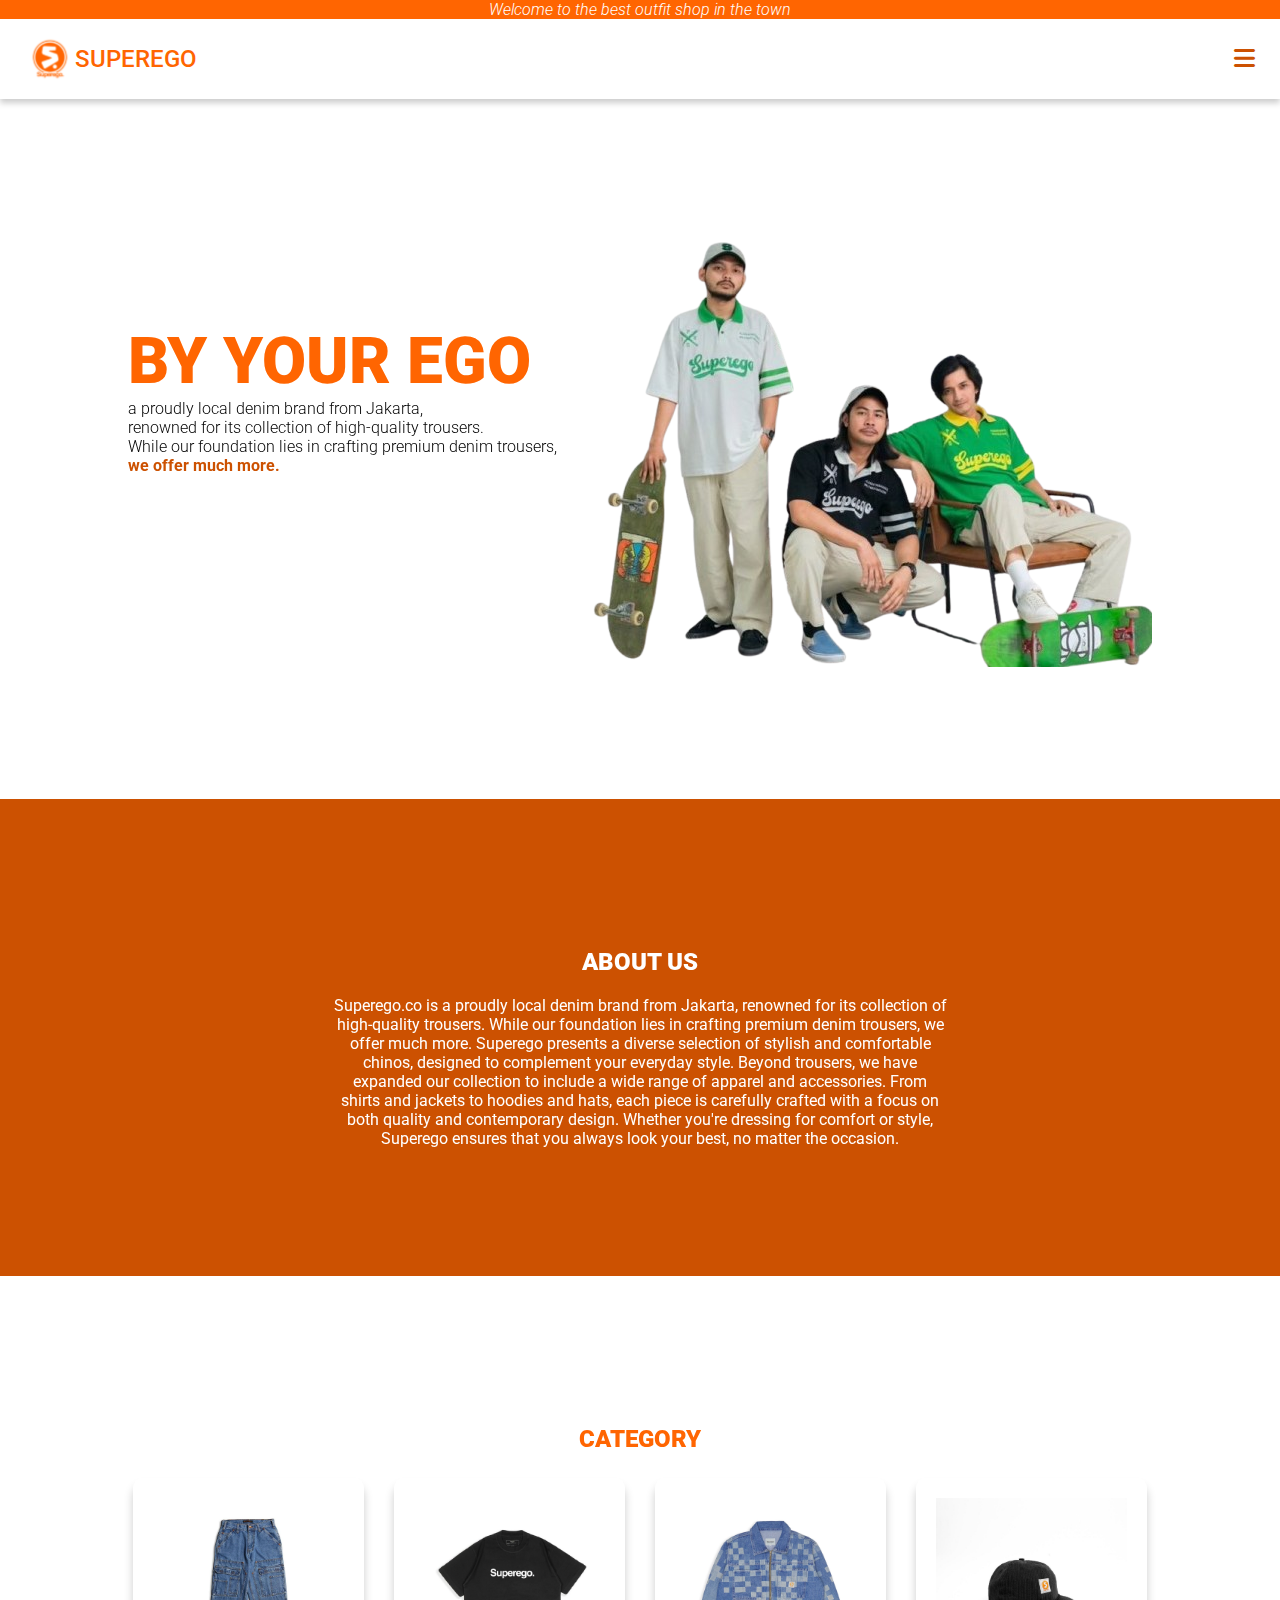
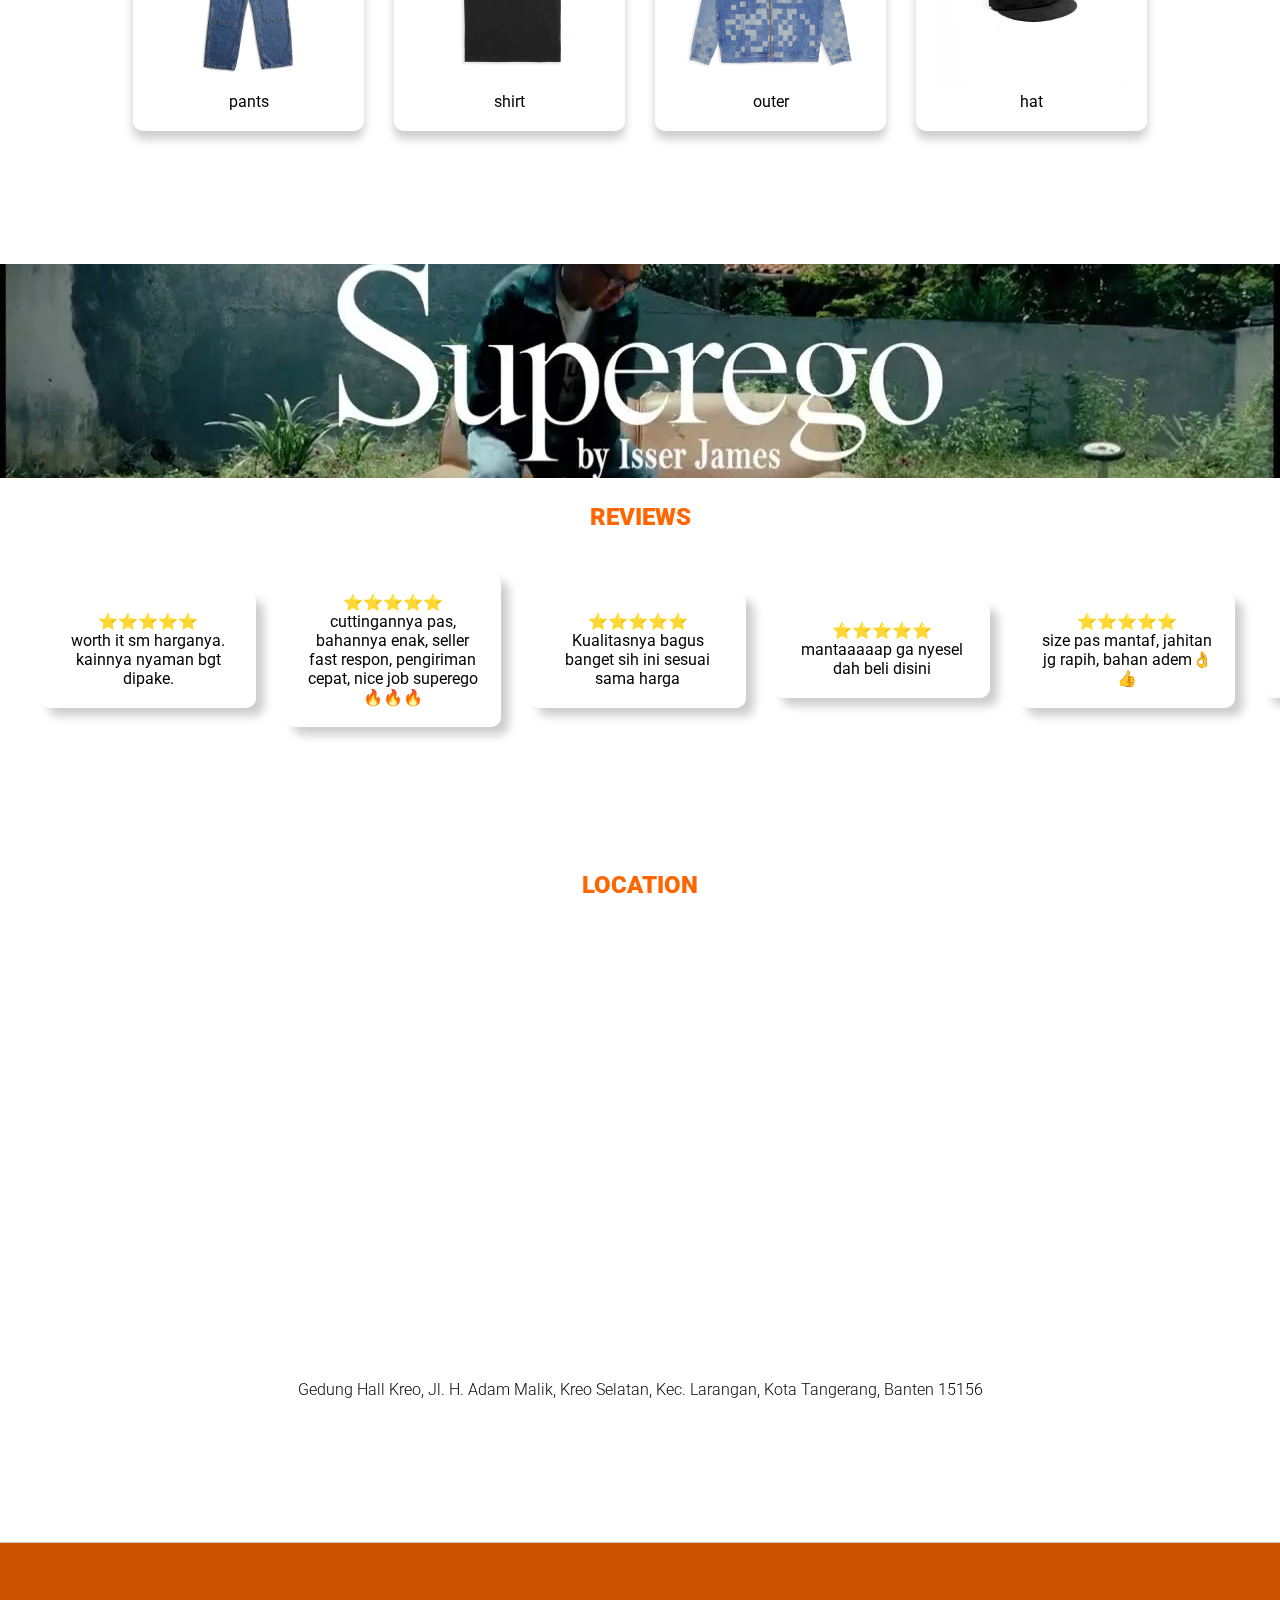
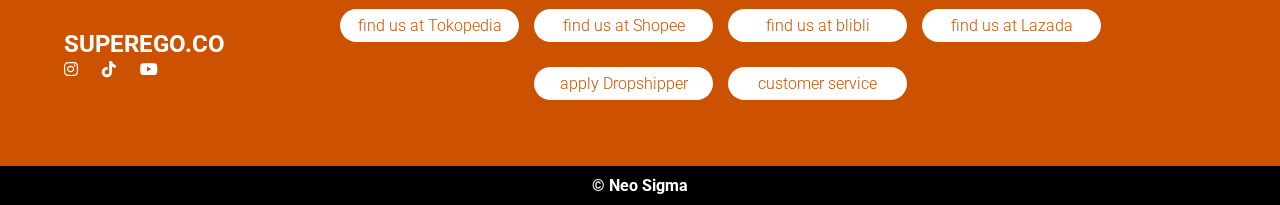
<file: index.html>
<!DOCTYPE html>
<html lang="en">
<head>
    <meta charset="UTF-8">
    <meta name="viewport" content="width=device-width, initial-scale=1.0">
    <link rel="preconnect" href="https://fonts.googleapis.com">
    <link rel="preconnect" href="https://fonts.gstatic.com" crossorigin>
    <link href="https://fonts.googleapis.com/css2?family=Roboto:ital,wght@0,100;0,300;0,400;0,500;0,700;0,900;1,100;1,300;1,400;1,500;1,700;1,900&display=swap" rel="stylesheet">
    <link rel="stylesheet" href="https://cdnjs.cloudflare.com/ajax/libs/font-awesome/6.0.0-beta3/css/all.min.css">
    <link rel="icon" type="image/svg+xml" href="./Assets/Images/logo.svg">
    <link rel="stylesheet" href="./src/Style/roboto.css">
    <link rel="stylesheet" href="./src/Style/color.css">
    <link rel="stylesheet" href="./src/Style/Index/navbar.css">
    <link rel="stylesheet" href="./src/Style/Index/hero.css">
    <link rel="stylesheet" href="./src/Style/Index/about.css">
    <link rel="stylesheet" href="./src/Style/Index/location.css">
    <link rel="stylesheet" href="./src/Style/Index/category.css">
    <link rel="stylesheet" href="./src/Style/Index/commentar.css">
    <link rel="stylesheet" href="./src/Style/Index/banner.css">
    <link rel="stylesheet" href="./src/Style/Index/footer.css">
    <title>SUPEREGO.CO</title>
</head>
<style>
    html {
        scroll-behavior: smooth;
    }
</style>
<body style="margin: 0; padding: 0; overflow-x: hidden;">
    <nav class="topbar">
        <div class="welcome-sign roboto-light-italic">Welcome to the best outfit shop in the town</div>
        <div class="navbar">
            <div class="nav-left">
                <img src="./Assets/Images/logo.svg" alt="logo" width="50">
                <div class="logo"><a href="index.html" class="roboto-medium primary500">SUPEREGO</a></div>
            </div>
            <div class="hamburger">
                <i class="fas fa-bars icons-color"></i>
                <i class="fa-solid fa-x icons-color"></i>
            </div>
            <div class="dropdown-menu roboto-regular">
                <a href="#hero">Home</a>
                <a href="#about">About</a>
                <a href="#category">Category</a>
                <a href="product.html">Product</a>
                <a href="#commentar">Reviews</a>
                <a href="#location">Location</a>
                <a href="#footer">Contact</a>
            </div>
        </div>
    </nav>
    <div class="hero" id="hero">
        <div>
            <div class="roboto-black hero-text1 primary500">BY YOUR EGO</div>
            <div class="roboto-light">a proudly local denim brand from Jakarta,<br>
                renowned for its collection of high-quality trousers.<br>
                While our foundation lies in crafting premium denim trousers,<br>
                <span class="roboto-bold primary600">we offer much more.</span></div>
        </div>
        <div class="hero-image">
            <img src="./Assets/Images/Product/product(6).png" alt="hero">
        </div>
    </div>
    <div class="about" id="about">
        <div class="roboto-black heading">ABOUT US</div>
        <div class="roboto-regular paragraph">Superego.co is a proudly local denim brand from Jakarta, renowned for its collection of high-quality trousers. While our foundation lies in crafting premium denim trousers, we offer much more. Superego presents a diverse selection of stylish and comfortable chinos, designed to complement your everyday style. Beyond trousers, we have expanded our collection to include a wide range of apparel and accessories. From shirts and jackets to hoodies and hats, each piece is carefully crafted with a focus on both quality and contemporary design. Whether you're dressing for comfort or style, Superego ensures that you always look your best, no matter the occasion.</div>
    </div>
    <div class="category" id="category">
        <div class="roboto-black heading primary500">CATEGORY</div>
        <div class="product-grid roboto-regular">
            <a href="product.html#pants" style="text-decoration: none; color: black;">
                <div class="card">
                    <div class="product-photo"><img src="./Assets/Images/Product/product(7).jpg" alt="pants" /></div>
                    <div class="product-name">pants</div>
                </div>
            </a>
            <a href="product.html#shirt" style="text-decoration: none; color: black;">
                <div class="card">
                    <div class="product-photo"><img src="./Assets/Images/Product/product(10).jpg" alt="shirt" /></div>
                    <div class="product-name">shirt</div>
                </div>
            </a>
            <a href="product.html#outer" style="text-decoration: none; color: black;">
                <div class="card">
                    <div class="product-photo"><img src="./Assets/Images/Product/product(12).webp" alt="outer" /></div>
                    <div class="product-name">outer</div>
                </div>
            </a>
            <a href="product.html#hat" style="text-decoration: none; color: black;">
                <div class="card">
                    <div class="product-photo"><img src="./Assets/Images/Product/product(11).jpg" alt="hat" /></div>
                    <div class="product-name">hat</div>
                </div>
            </a>
        </div>
    </div>
    <div class="banner"></div>
    <div class="commentar" id="commentar">
        <div class="roboto-black heading primary500">REVIEWS</div>
        <div class="commentars roboto-regular">
            <ul>
                <li>
                    <div>⭐⭐⭐⭐⭐</div>
                    <div>worth it sm harganya. kainnya nyaman bgt dipake.</div>
                </li>
                <li>
                    <div>⭐⭐⭐⭐⭐</div>
                    <div>cuttingannya pas, bahannya enak, seller fast respon, pengiriman cepat, nice job superego🔥🔥🔥</div>
                </li>
                <li>
                    <div>⭐⭐⭐⭐⭐</div>
                    <div>Kualitasnya bagus banget sih ini sesuai sama harga</div>
                </li>
                <li>
                    <div>⭐⭐⭐⭐⭐</div>
                    <div>mantaaaaap ga nyesel dah beli disini</div>
                </li>
                <li>
                    <div>⭐⭐⭐⭐⭐</div>
                    <div>size pas mantaf, jahitan jg rapih, bahan adem👌👍</div>
                </li>
                <li>
                    <div>⭐⭐⭐⭐⭐</div>
                    <div>Suka banget, keren abis, bahan nya juga oke</div>
                </li>
            </ul>
            <ul>
                <li>
                    <div>⭐⭐⭐⭐⭐</div>
                    <div>worth it sm harganya. kainnya nyaman bgt dipake.</div>
                </li>
                <li>
                    <div>⭐⭐⭐⭐⭐</div>
                    <div>cuttingannya pas, bahannya enak, seller fast respon, pengiriman cepat, nice job superego🔥🔥🔥</div>
                </li>
                <li>
                    <div>⭐⭐⭐⭐⭐</div>
                    <div>Kualitasnya bagus banget sih ini sesuai sama harga</div>
                </li>
                <li>
                    <div>⭐⭐⭐⭐⭐</div>
                    <div>mantaaaaap ga nyesel dah beli disini</div>
                </li>
                <li>
                    <div>⭐⭐⭐⭐⭐</div>
                    <div>size pas mantaf, jahitan jg rapih, bahan adem👌👍</div>
                </li>
                <li>
                    <div>⭐⭐⭐⭐⭐</div>
                    <div>Suka banget, keren abis, bahan nya juga oke</div>
                </li>
            </ul>
            <ul>
                <li>
                    <div>⭐⭐⭐⭐⭐</div>
                    <div>worth it sm harganya. kainnya nyaman bgt dipake.</div>
                </li>
                <li>
                    <div>⭐⭐⭐⭐⭐</div>
                    <div>cuttingannya pas, bahannya enak, seller fast respon, pengiriman cepat, nice job superego🔥🔥🔥</div>
                </li>
                <li>
                    <div>⭐⭐⭐⭐⭐</div>
                    <div>Kualitasnya bagus banget sih ini sesuai sama harga</div>
                </li>
                <li>
                    <div>⭐⭐⭐⭐⭐</div>
                    <div>mantaaaaap ga nyesel dah beli disini</div>
                </li>
                <li>
                    <div>⭐⭐⭐⭐⭐</div>
                    <div>size pas mantaf, jahitan jg rapih, bahan adem👌👍</div>
                </li>
                <li>
                    <div>⭐⭐⭐⭐⭐</div>
                    <div>Suka banget, keren abis, bahan nya juga oke</div>
                </li>
            </ul>
        </div>
    </div>
    <div class="location" id="location">
        <div class="roboto-black heading primary500">LOCATION</div>
        <iframe
        src="https://www.google.com/maps/embed?pb=!1m14!1m8!1m3!1d15864.638561475042!2d106.746353!3d-6.2426813!3m2!1i1024!2i768!4f13.1!3m3!1m2!1s0x2e69f54b44f83069%3A0x51ee31c298235658!2sSUPEREGO.CO!5e0!3m2!1sen!2sid!4v1728486492126!5m2!1sen!2sid" 
        width="100%" 
        height="450" 
        style="border:0;" 
        allowfullscreen="" 
        loading="lazy" 
        referrerpolicy="no-referrer-when-downgrade"
        align="center"></iframe>
        <div class="roboto-light paragraph">Gedung Hall Kreo, Jl. H. Adam Malik, Kreo Selatan, Kec. Larangan, Kota Tangerang, Banten 15156</div>
    </div>
    <div class="footer" id="footer">
        <div class="head">
            <div class="logo roboto-black">SUPEREGO.CO</div>
            <div class="social-media">
                <a target="_blank" href="https://www.instagram.com/SUPEREGO.CO/">
                    <i class="fab fa-instagram"></i>
                </a>
                <a target="_blank" href="https://www.tiktok.com/@superego.co">
                    <i class="fab fa-tiktok"></i>
                </a>
                <a target="_blank" href="https://www.youtube.com/channel/UCDM-8nMhrfrFIlouRO_P5fQ">
                    <i class="fab fa-youtube"></i>
                </a>
            </div>
        </div>
        <div class="links roboto-light">
            <a target="_blank" href="http://www.tokopedia.com/superego-co">find us at Tokopedia</a>
            <a target="_blank" href="https://shopee.co.id/superego.co">find us at Shopee</a>
            <a target="_blank" href="https://www.blibli.com/merchant/superego-co/SUO-60059?page=1&start=0&pickupPointCode=&cnc=&multiCategory=true&sort=1&intent=false">find us at blibli</a>
            <a target="_blank" href="https://www.lazada.co.id/shop/superego-id/?spm=a2o4j.pdp_revamp.seller.1.3bf530f7q2z0eK&itemId=6600312590&channelSource=pdp">find us at Lazada</a>
            <a target="_blank" href="https://docs.google.com/forms/d/e/1FAIpQLSfkzl2v9a6m6PAzvvzCWIJCf450WMOkYfKfSVrR0yN-vRTl0g/viewform?usp=sf_link">apply Dropshipper</a>
            <a target="_blank" href="https://wa.me/6282125216221">customer service</a>  
        </div>
    </div>
    <div class="divider roboto-bold" align="center" style="width: 100%; padding: 10px 0px; background-color: black; color: white;">© Neo Sigma</div>
    <script src="./src/Script/navbar.js"></script>
</body> 
</html>
</file>
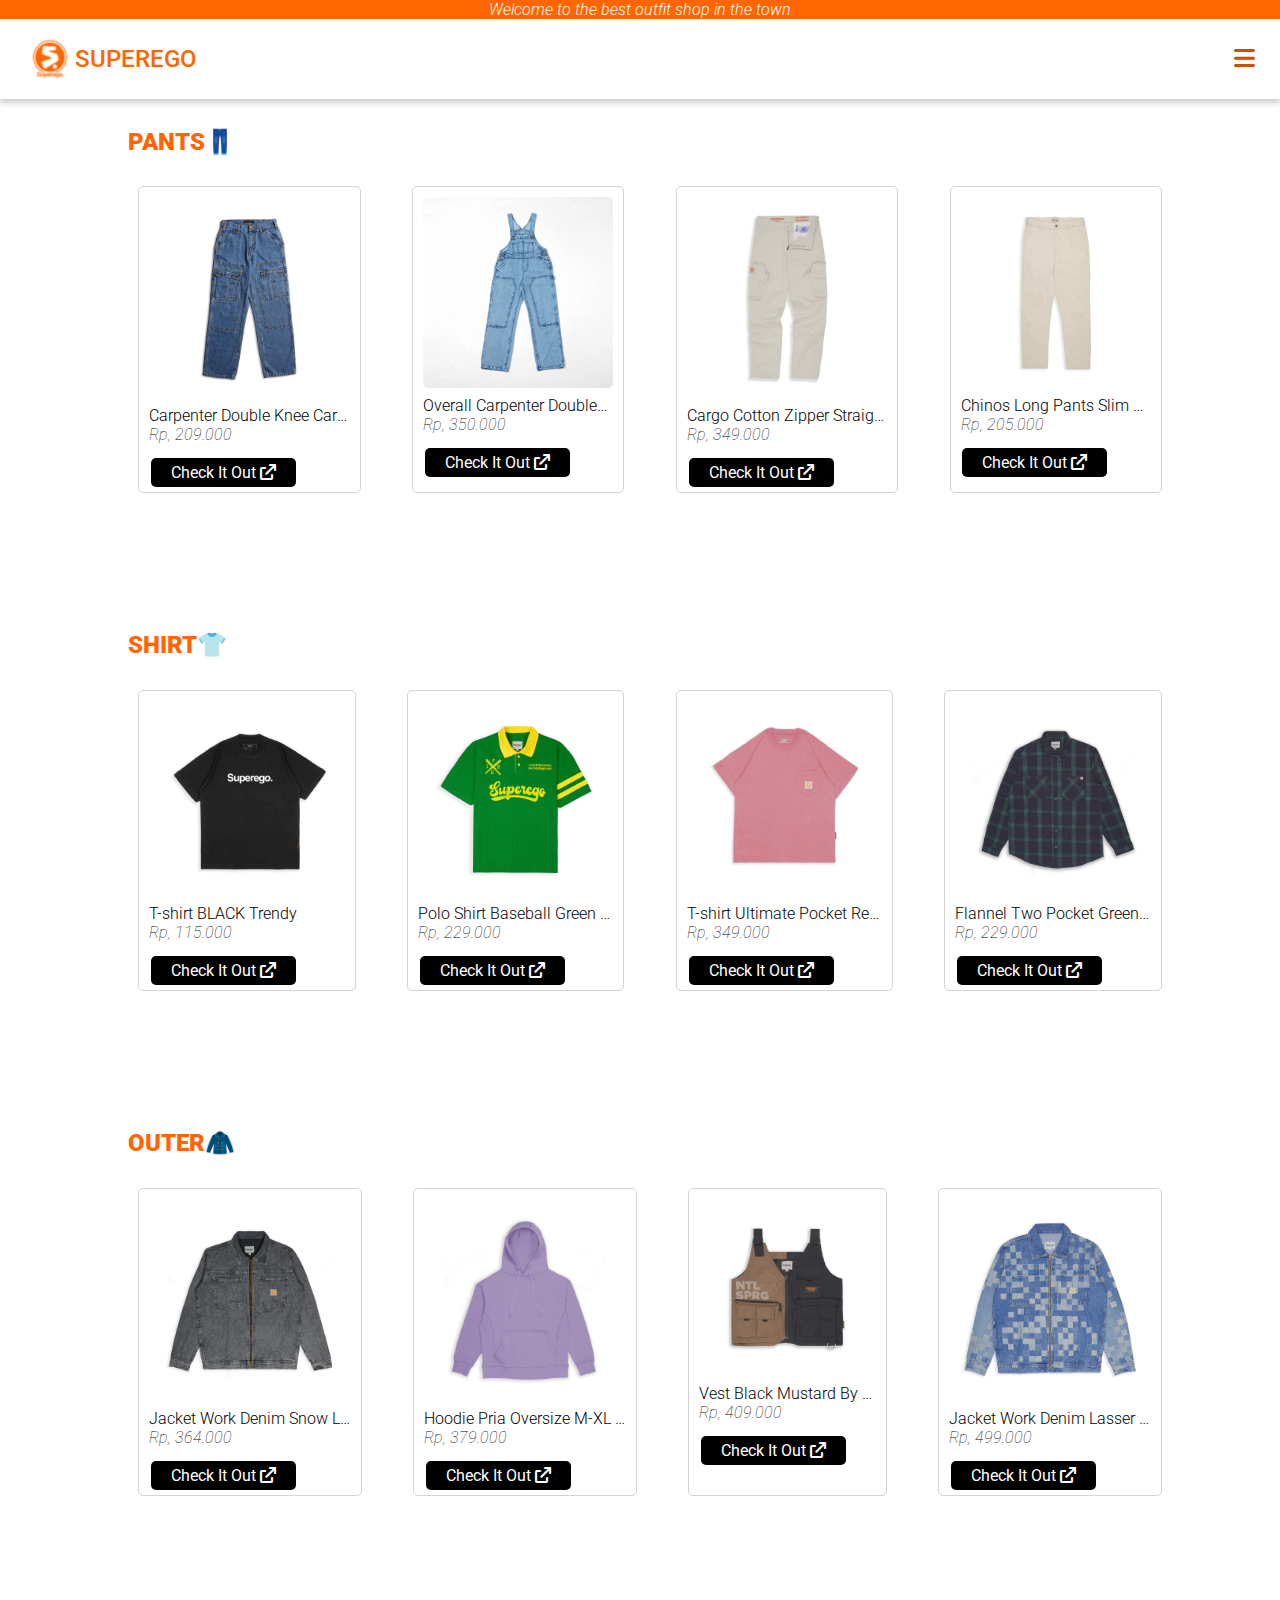
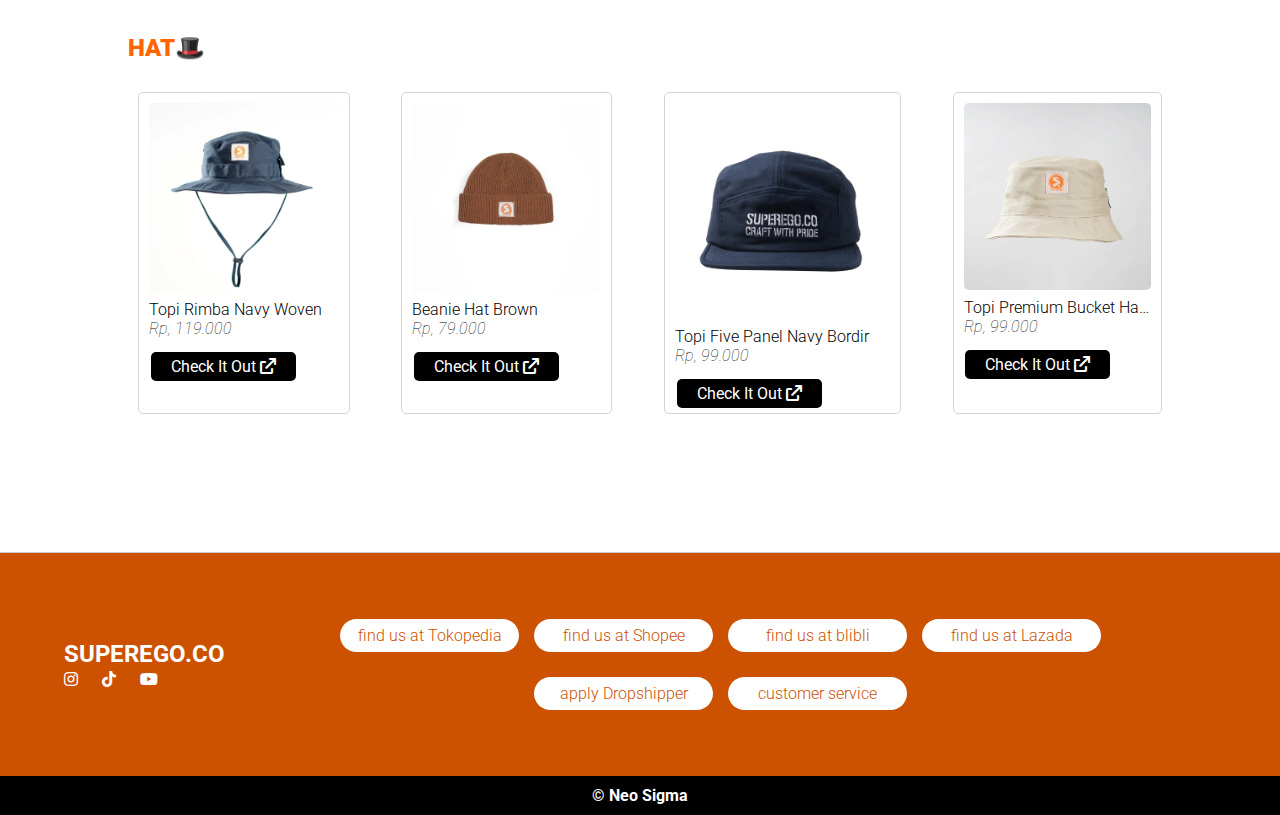
<file: product.html>
<!DOCTYPE html>
<html lang="en">
<head>
    <meta charset="UTF-8">
    <meta name="viewport" content="width=device-width, initial-scale=1.0">
    <link rel="preconnect" href="https://fonts.googleapis.com">
    <link rel="preconnect" href="https://fonts.gstatic.com" crossorigin>
    <link href="https://fonts.googleapis.com/css2?family=Roboto:ital,wght@0,100;0,300;0,400;0,500;0,700;0,900;1,100;1,300;1,400;1,500;1,700;1,900&display=swap" rel="stylesheet">
    <link rel="stylesheet" href="https://cdnjs.cloudflare.com/ajax/libs/font-awesome/6.0.0-beta3/css/all.min.css">
    <link rel="icon" type="image/svg+xml" href="./Assets/Images/logo.svg">
    <link rel="stylesheet" href="./src/Style/roboto.css">
    <link rel="stylesheet" href="./src/Style/color.css">
    <link rel="stylesheet" href="./src/Style/Index/navbar.css">
    <link rel="stylesheet" href="./src/Style/Product/etalase.css">
    <link rel="stylesheet" href="./src/Style/Index/footer.css">
    <title>SUPEREGO.CO</title>
</head>
<style>
    html {
        scroll-behavior: smooth;
    }
</style>
<body style="margin: 0; padding: 0; overflow-x: hidden;">
    <nav class="topbar">
        <div class="welcome-sign roboto-light-italic">Welcome to the best outfit shop in the town</div>
        <div class="navbar">
            <div class="nav-left">
                <img src="./Assets/Images/logo.svg" alt="logo" width="50">
                <div class="logo"><a href="index.html" class="roboto-medium primary500">SUPEREGO</a></div>
            </div>
            <div class="hamburger">
                <i class="fas fa-bars icons-color"></i>
                <i class="fa-solid fa-x icons-color"></i>
            </div>
            <div class="dropdown-menu roboto-regular">
                <a href="index.html#hero">Home</a>
                <a href="index.html#about">About</a>
                <a href="index.html#category">Category</a>
                <a href="index.html#commentar">Reviews</a>
                <a href="index.html#location">Location</a>
                <a href="#footer">Contact</a>
            </div>

        </div>
    </nav>
    <div class="divider-etalase"></div>
    <div class="etalase pants" id="pants">
        <div class="roboto-black heading primary500">PANTS👖</div>
        <div class="product-slider">
            <div class="product-grid roboto-regular">
                <div class="card">
                    <div class="product-photo"><img src="./Assets/Images/Product/product(7).jpg" alt="pants" /></div>
                    <div class="product-name roboto-light">Carpenter Double Knee Cargo Denim Loose Straight Snow Blue</div>
                    <div class="product-price roboto-thin-italic">Rp, 209.000</div><br>
                    <a class="check-button" href="detail-product.html?id=CPS06B">Check It Out <i class="fa-solid fa-arrow-up-right-from-square"></i></a>
                </div>
                <div class="card">
                    <div class="product-photo"><img src="./Assets/Images/Product/product(8).webp" alt="pants" /></div>
                    <div class="product-name roboto-light">Overall Carpenter Doublee Knee Denim Loose Straight</div>
                    <div class="product-price roboto-thin-italic">Rp, 350.000</div><br>
                    <a class="check-button" href="detail-product.html?id=OVA01A">Check It Out <i class="fa-solid fa-arrow-up-right-from-square"></i></a>
                </div>
                <div class="card">
                    <div class="product-photo"><img src="./Assets/Images/Product/product(9).jpg" alt="pants" /></div>
                    <div class="product-name roboto-light">Cargo Cotton Zipper Straight Fit Cream</div>
                    <div class="product-price roboto-thin-italic">Rp, 349.000</div><br>
                    <a class="check-button" href="detail-product.html?id=SCPDW04D">Check It Out <i class="fa-solid fa-arrow-up-right-from-square"></i></a>
                </div>
                <div class="card">
                    <div class="product-photo"><img src="./Assets/Images/Product/product(18).webp" alt="pants" /></div>
                    <div class="product-name roboto-light">Chinos Long Pants Slim Fit Cream</div>
                    <div class="product-price roboto-thin-italic">Rp, 205.000</div><br>
                    <a class="check-button" href="detail-product.html?id=WC01C">Check It Out <i class="fa-solid fa-arrow-up-right-from-square"></i></a>
                </div>
            </div>
        </div>
    </div>      
    <div class="etalase shirt" id="shirt">
        <div class="roboto-black heading primary500">SHIRT👕</div>
        <div class="product-slider">
            <div class="product-grid roboto-regular">
                <div class="card">
                    <div class="product-photo"><img src="./Assets/Images/Product/product(23).webp" alt="shirt" /></div>
                    <div class="product-name roboto-light">T-shirt BLACK Trendy</div>
                    <div class="product-price roboto-thin-italic">Rp, 115.000</div><br>
                    <a class="check-button" href="detail-product.html?id=BTS04A">Check It Out <i class="fa-solid fa-arrow-up-right-from-square"></i></a>
                </div>
                <div class="card">
                    <div class="product-photo"><img src="./Assets/Images/Product/product(17).webp" alt="shirt" /></div>
                    <div class="product-name roboto-light">Polo Shirt Baseball Green Yellow</div>
                    <div class="product-price roboto-thin-italic">Rp, 229.000</div><br>
                    <a class="check-button" href="detail-product.html?id=PBS01A">Check It Out <i class="fa-solid fa-arrow-up-right-from-square"></i></a>
                </div>
                <div class="card">
                    <div class="product-photo"><img src="./Assets/Images/Product/product(19).webp" alt="shirt" /></div>
                    <div class="product-name roboto-light">T-shirt Ultimate Pocket Regular Fit Woven Salmon Red</div>
                    <div class="product-price roboto-thin-italic">Rp, 349.000</div><br>
                    <a class="check-button" href="detail-product.html?id=STUP01M">Check It Out <i class="fa-solid fa-arrow-up-right-from-square"></i></a>
                </div>
                <div class="card">
                    <div class="product-photo"><img src="./Assets/Images/Product/product(21).webp" alt="shirt" /></div>
                    <div class="product-name roboto-light">Flannel Two Pocket Green Navy</div>
                    <div class="product-price roboto-thin-italic">Rp, 229.000</div><br>
                    <a class="check-button" href="detail-product.html?id=FS01B">Check It Out <i class="fa-solid fa-arrow-up-right-from-square"></i></a>
                </div>
            </div>
        </div>
    </div>
    <div class="etalase outer" id="outer">
        <div class="roboto-black heading primary500">OUTER🧥</div>
        <div class="product-slider">
            <div class="product-grid roboto-regular">
                <div class="card">
                    <div class="product-photo"><img src="./Assets/Images/Product/product(20).webp" alt="outer" /></div>
                    <div class="product-name roboto-light">Jacket Work Denim Snow Light Black</div>
                    <div class="product-price roboto-thin-italic">Rp, 364.000</div><br>
                    <a class="check-button" href="detail-product.html?id=WJ01B">Check It Out <i class="fa-solid fa-arrow-up-right-from-square"></i></a>
                </div>
                <div class="card">
                    <div class="product-photo"><img src="./Assets/Images/Product/product(15).webp" alt="outer" /></div>
                    <div class="product-name roboto-light">Hoodie Pria Oversize M-XL Cotton Fleece Premium Bordir Leopard Taro</div>
                    <div class="product-price roboto-thin-italic">Rp, 379.000</div><br>
                    <a class="check-button" href="detail-product.html?id=SHL01D">Check It Out <i class="fa-solid fa-arrow-up-right-from-square"></i></a>
                </div>
                <div class="card">
                    <div class="product-photo"><img src="./Assets/Images/Product/product(16).webp" alt="outer" /></div>
                    <div class="product-name roboto-light">Vest Black Mustard By NeverTooLavish</div>
                    <div class="product-price roboto-thin-italic">Rp, 409.000</div><br>
                    <a class="check-button" href="detail-product.html?id=VNS01A">Check It Out <i class="fa-solid fa-arrow-up-right-from-square"></i></a>
                </div>
                <div class="card">
                    <div class="product-photo"><img src="./Assets/Images/Product/product(12).webp" alt="outer" /></div>
                    <div class="product-name roboto-light">Jacket Work Denim Lasser Pixel Art Snow Blue</div>
                    <div class="product-price roboto-thin-italic">Rp, 499.000</div><br>
                    <a class="check-button" href="detail-product.html?id=JSPAL01">Check It Out <i class="fa-solid fa-arrow-up-right-from-square"></i></a>
                </div>
            </div>
        </div>
    </div>
    <div class="etalase hat" id="hat">
        <div class="roboto-black heading primary500">HAT🎩</div>
        <div class="product-slider">
            <div class="product-grid roboto-regular">
                <div class="card">
                    <div class="product-photo"><img src="./Assets/Images/Product/product(13).webp" alt="hat" /></div>
                    <div class="product-name roboto-light">Topi Rimba Navy Woven</div>
                    <div class="product-price roboto-thin-italic">Rp, 119.000</div><br>
                    <a class="check-button" href="detail-product.html?id=W0V3N">Check It Out <i class="fa-solid fa-arrow-up-right-from-square"></i></a>
                </div>
                <div class="card">
                    <div class="product-photo"><img src="./Assets/Images/Product/product(14).webp" alt="hat" /></div>
                    <div class="product-name roboto-light">Beanie Hat Brown</div>
                    <div class="product-price roboto-thin-italic">Rp, 79.000</div><br>
                    <a class="check-button" href="detail-product.html?id=BN06">Check It Out <i class="fa-solid fa-arrow-up-right-from-square"></i></a>
                </div>
                <div class="card">
                    <div class="product-photo"><img src="./Assets/Images/Product/product(11).webp" alt="hat" /></div>
                    <div class="product-name roboto-light">Topi Five Panel Navy Bordir</div>
                    <div class="product-price roboto-thin-italic">Rp, 99.000</div><br>
                    <a class="check-button" href="detail-product.html?id=P4N3L">Check It Out <i class="fa-solid fa-arrow-up-right-from-square"></i></a>
                </div>
                <div class="card">
                    <div class="product-photo"><img src="./Assets/Images/Product/product(22).webp" alt="hat" /></div>
                    <div class="product-name roboto-light">Topi Premium Bucket Hat Cream Woven</div>
                    <div class="product-price roboto-thin-italic">Rp, 99.000</div><br>
                    <a class="check-button" href="detail-product.html?id=BCK3T">Check It Out <i class="fa-solid fa-arrow-up-right-from-square"></i></a>
                </div>
            </div>
        </div>
    </div>
    <div class="footer" id="footer">
        <div class="head">
            <div class="logo roboto-black">SUPEREGO.CO</div>
            <div class="social-media">
                <a target="_blank" href="https://www.instagram.com/SUPEREGO.CO/">
                    <i class="fab fa-instagram"></i>
                </a>
                <a target="_blank" href="https://www.tiktok.com/@superego.co">
                    <i class="fab fa-tiktok"></i>
                </a>
                <a target="_blank" href="https://www.youtube.com/channel/UCDM-8nMhrfrFIlouRO_P5fQ">
                    <i class="fab fa-youtube"></i>
                </a>
            </div>
        </div>
        <div class="links roboto-light">
            <a target="_blank" href="http://www.tokopedia.com/superego-co">find us at Tokopedia</a>
            <a target="_blank" href="https://shopee.co.id/superego.co">find us at Shopee</a>
            <a target="_blank" href="https://www.blibli.com/merchant/superego-co/SUO-60059?page=1&start=0&pickupPointCode=&cnc=&multiCategory=true&sort=1&intent=false">find us at blibli</a>
            <a target="_blank" href="https://www.lazada.co.id/shop/superego-id/?spm=a2o4j.pdp_revamp.seller.1.3bf530f7q2z0eK&itemId=6600312590&channelSource=pdp">find us at Lazada</a>
            <a target="_blank" href="https://docs.google.com/forms/d/e/1FAIpQLSfkzl2v9a6m6PAzvvzCWIJCf450WMOkYfKfSVrR0yN-vRTl0g/viewform?usp=sf_link">apply Dropshipper</a>
            <a target="_blank" href="https://wa.me/6282125216221">customer service</a>  
        </div>
    </div>
    <div class="divider roboto-bold" align="center" style="width: 100%; padding: 10px 0px; background-color: black; color: white;">© Neo Sigma</div>
    <script src="./src/Script/navbar.js"></script>
</body>
</html>
</file>
<file: src/Style/roboto.css>
.roboto-thin {
    font-family: "Roboto", sans-serif;
    font-weight: 100;
    font-style: normal;
}

.roboto-light {
    font-family: "Roboto", sans-serif;
    font-weight: 300;
    font-style: normal;
}

.roboto-regular {
    font-family: "Roboto", sans-serif;
    font-weight: 400;
    font-style: normal;
}

.roboto-medium {
    font-family: "Roboto", sans-serif;
    font-weight: 500;
    font-style: normal;
}

.roboto-bold {
    font-family: "Roboto", sans-serif;
    font-weight: 700;
    font-style: normal;
}

.roboto-black {
    font-family: "Roboto", sans-serif;
    font-weight: 900;
    font-style: normal;
}

.roboto-thin-italic {
    font-family: "Roboto", sans-serif;
    font-weight: 100;
    font-style: italic;
}

.roboto-light-italic {
    font-family: "Roboto", sans-serif;
    font-weight: 300;
    font-style: italic;
}

.roboto-regular-italic {
    font-family: "Roboto", sans-serif;
    font-weight: 400;
    font-style: italic;
}
</file>
<file: src/Style/color.css>
.primary500 {
    color: #ff6501;
}

.primary600 {
    color: #cc5101;
}

.neutral300 {
    color: #d4d4d4;
}
</file>
<file: src/Style/Index/navbar.css>
.topbar {
    position: fixed;
    top: 0%;
    right: 0%;
    left: 0%;
    z-index: 10;
    box-shadow: 0 4px 6px rgba(0, 0, 0, 0.2);
}

.welcome-sign {
    background-color: #ff6501;
    text-align: center;
    color: white;
    padding: 1%;
}

.navbar {
    display: flex;
    justify-content: space-between;
    align-items: center;
    padding: 15px 25px;
    background-color: white;
}

.nav-left {
    display: flex;
    align-items: center;
}

.hamburger {
    font-size: 24px;
    cursor: pointer;
}

.logo {
    font-weight: bold;
    font-size: 24px;
}

.logo a {
    text-decoration: none;
}

.icons-color {
    color: #cc5101;
}

.hamburger .fa-x {
    display: none;
}

.dropdown-menu {
    display: none;
    position: absolute;
    top: 100%;
    right: 25px;
    background-color: white;
    box-shadow: 0 4px 8px rgba(0, 0, 0, 0.2);
    border-radius: 5px;
    width: 200px;
    z-index: 20;
    flex-direction: column;
}

.dropdown-menu a {
    padding: 10px 15px;
    text-align: center;
    text-decoration: none;
    display: block;
    color: #333;
}

.dropdown-menu a:hover {
    background-color: #ff6501;
    color: white;
}

.navbar.open .dropdown-menu {
    display: flex;
}


@media (min-width: 1024px) {
    .welcome-sign {
        padding: 0%;
    }
}
</file>
<file: src/Style/Index/hero.css>
.hero {
    padding: 40% 5% 25% 5%;
}

.hero-text1 {
    font-size: xx-large;
}

.hero-image {
    margin-top: 10%;
}

.hero-image img {
    mix-blend-mode: multiply;
    width: 100%;
}

@media (min-width: 768px) and (max-width: 1023px) {
    .hero {
        padding: 20% 5% 10% 5%;
    }
}

@media (min-width: 1024px) {
    .hero {
        padding: 10% 10% 10% 10%;
        display: flex;
        justify-content: space-between;
        align-items: center;
    }

    .hero-text1 {
        font-size: 400%;
    }
}
</file>
<file: src/Style/Index/about.css>
.about {
    background-color: #cc5101;
    padding: 10%;
}

.about .heading {
    font-size: x-large;
    color: white;
    margin: 2%;
    text-align: center;
}

.about .paragraph {
    color: white;
    text-align: center;
}

@media (min-width: 1024px) {
    .about .paragraph {
        padding: 0 20%;
        color: white;
        text-align: center;
    }
}
</file>
<file: src/Style/Index/location.css>
.location {
    padding: 10%;
}

.location .heading {
    font-size: x-large;
    margin: 2%;
    text-align: center;
}

.location .paragraph {
    margin: 2%;
    text-align: center;
}

@media (min-width: 1024px) {
    .location {
        padding: 0% 20% 10% 20%;
    }
}
</file>
<file: src/Style/Index/category.css>
.category {
    padding: 10%;
}

.category .heading {
    font-size: x-large;
    margin: 2%;
    text-align: center;
}

.category .card {
    margin: 2%;
    background-color: rgba(255, 255, 255, 0.3);
    padding: 20px;
    border-radius: 10px;
    text-align: center;
    backdrop-filter: blur(10px);
    box-shadow: 0 8px 10px rgba(0, 0, 0, 0.2);
    transition: box-shadow 0.3s ease;
    cursor: pointer;
}

.category .card:hover {
    box-shadow: 0 8px 10px rgba(255, 101, 1, 0.8);
}

.product-grid {
    display: grid;
    grid-template-columns: repeat(2, 1fr);
    grid-auto-rows: auto;
    gap: 20px;
    align-items: center;
    justify-items: center;
}

.product-photo img {
    width: 100%;
    height: auto;
    max-width: 200px;
}

.product-name {
    text-align: center;
}

@media (min-width: 1024px) {
    .product-grid {
        grid-template-columns: repeat(4, 1fr);
    }
}
</file>
<file: src/Style/Index/commentar.css>
.commentar {
    margin-bottom: 10%;
}

.commentar .heading {
    font-size: x-large;
    margin: 2%;
    text-align: center;
}

.commentars {
    display: flex;
    overflow: hidden;
}

.commentars ul {
    list-style: none;
    display: flex;
    justify-content: space-between;
    gap: 2%;
    text-align: center;
    animation: scroll 30s linear infinite;
    align-items: center;
}

.commentars ul li {
    width: 200px;
    background-color: rgba(255, 255, 255, 0.3);
    padding: 20px;
    border-radius: 10px;
    text-align: center;
    backdrop-filter: blur(10px);
    box-shadow: 8px 8px 10px rgba(0, 0, 0, 0.2);
}

@keyframes scroll {
    to {
        transform: translateX(calc(-100% - 2%));
    }
}
</file>
<file: src/Style/Index/banner.css>
.banner {
    width: 100vw;
    aspect-ratio: 1;
    background-image: url('../../../Assets/Images/Banner/banner(1).webp');
    background-repeat: no-repeat;
    background-size: contain;
    background-position: center;
}

@media (min-width: 1024px) {
    .banner {
        aspect-ratio: 6;
        background-size: auto;
    }
}
</file>
<file: src/Style/Index/footer.css>
.footer {
    color: white;
    padding: 1% 5%;
    background-color: #cc5101;
    border-top: 1px solid #ccc;
}

.footer .social-media {
    display: flex;
    align-items: center;
    margin-top: 2%;
    gap: 15%;
}

.footer .social-media i {
    color: white;
}

.footer .links {
    padding: 2% 0%;
    margin-top: 2%;
    display: grid;
    grid-template-columns: repeat(2, 1fr);
    grid-auto-rows: auto;
    justify-items: center;
    text-align: center;
}

.footer .links a {
    color: #cc5101;
    text-decoration: none;
    background-color: white;
    margin: 5px 1px;
    width: 80%;
    padding: 1px;
    text-align: center;
    border-radius: 10px;
    align-items: center;
}

.footer .links a:hover {
    text-decoration: underline;
}

@media (max-width: 767px) {
    .footer .head {
        display: flex;
        align-items: flex-start;
        gap: 5%;
    }
}

@media (min-width: 768px) {
    .footer {
        display: flex;
        justify-content: space-between;
        align-items: center;
    }
    
}

@media (min-width: 1024px) {
    .footer .links {
        display: grid;
        grid-template-columns: repeat(4, 1fr);
        grid-auto-rows: auto;
        gap: 10px 50px;
        justify-items: center;
        text-align: center;
        margin: 2% auto;
    }
    
    .footer .links a {
        color: #cc5101;
        text-decoration: none;
        background-color: white;
        margin: 5%;
        width: 120%;
        padding: 5% 2%;
        text-align: center;
        border-radius: 40px;
    }

    .footer .links a:nth-child(5) {
        grid-column: 2;
    }

    .footer .links a:nth-child(6) {
        grid-column: 3;
    }
}
</file>
<file: src/Style/Product/etalase.css>
.divider-etalase {
    padding-top: 30%;
}

.etalase {
    margin: 10%;
}

.etalase .heading {
    font-size: x-large;
    margin: 2% 0%;
}

.product-slider {
    overflow-x: auto;
    white-space: nowrap;
    display: flex;
    gap: 20px;
    padding: 10px;
    width: 100%;
}

.product-grid {
    display: flex;
    gap: 5%;
    max-width: 100%;
}

.card {
    min-width: 50%;
    padding: 10px;
    border: 1px solid #d4d4d4;
    border-radius: 5px;
    cursor: pointer;
}

.product-photo img {
    width: 100%;
    height: auto;
    object-fit: cover;
    border-radius: 5px;
}

.product-name {
    white-space: nowrap;
    text-overflow: ellipsis;
    overflow-x: hidden;
    display: block;
    max-width: 100%;
    margin-top: 2%;
}

.check-button {
    background-color: black;
    color: white;
    border: none;
    padding: 5px 20px;
    font-size: 16px;
    cursor: pointer;
    border-radius: 5px;
    margin: 1%;
    text-decoration: none;
}

.check-button:hover {
    background-color: #333;
}


@media (min-width: 768px) and (max-width: 1023px) {
    .divider-etalase {
        padding-top: 20%;
    }
}

@media (min-width: 1024px) {
    .divider-etalase {
        padding: 0%;
    }

    .card {
        min-width: 10%;
        padding: 10px;
        border: 1px solid #d4d4d4;
        border-radius: 5px;
    }
}
</file>
